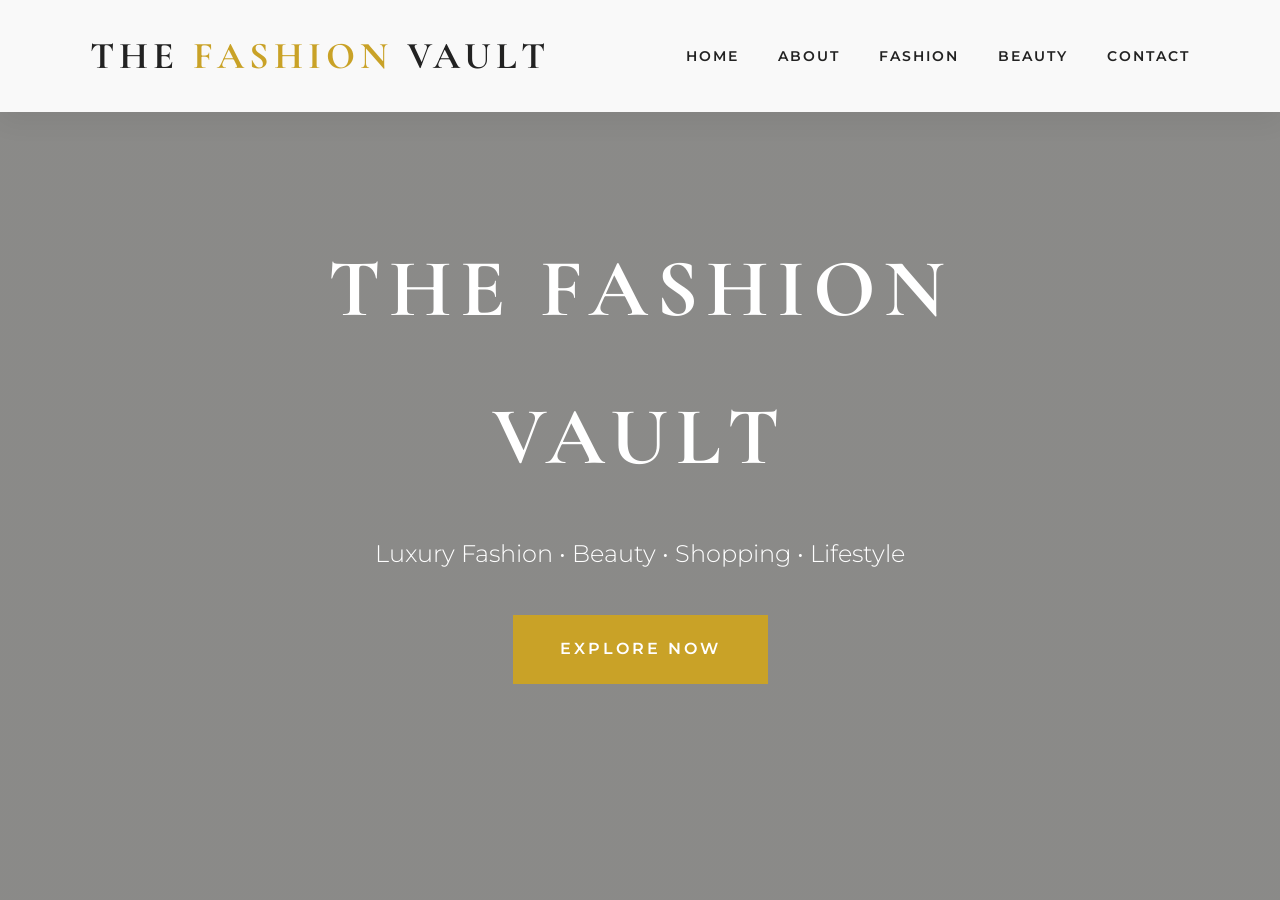
<file: index.html>
<!DOCTYPE html>
<html lang="en">

<head>

<meta charset="UTF-8">
<meta name="viewport" content="width=device-width, initial-scale=1.0">

<title>The Fashion Vault | Luxury Fashion Magazine</title>

<meta name="description" content="The Fashion Vault - Fashion, Beauty, Shopping and Lifestyle by Champa Nath">

<link rel="preconnect" href="https://fonts.googleapis.com">
<link rel="preconnect" href="https://fonts.gstatic.com" crossorigin>

<link href="https://fonts.googleapis.com/css2?family=Cormorant+Garamond:wght@400;500;600;700&family=Montserrat:wght@300;400;500;600;700&display=swap" rel="stylesheet">

<style>

*{
margin:0;
padding:0;
box-sizing:border-box;
}

html{
scroll-behavior:smooth;
}

body{
font-family:'Montserrat',sans-serif;
background:#fcfbf8;
color:#222;
line-height:1.8;
overflow-x:hidden;
}

img{
display:block;
max-width:100%;
}

a{
text-decoration:none;
color:inherit;
}

.container{
width:90%;
max-width:1300px;
margin:auto;
}

/* ================= HEADER ================= */

header{

position:fixed;

top:0;

left:0;

width:100%;

padding:22px 7%;

display:flex;

justify-content:space-between;

align-items:center;

background:rgba(255,255,255,.95);

backdrop-filter:blur(15px);

box-shadow:0 10px 25px rgba(0,0,0,.06);

z-index:1000;

}

.logo{

font-family:'Cormorant Garamond',serif;

font-size:38px;

font-weight:700;

letter-spacing:5px;

}

.logo span{

color:#c9a227;

}

nav a{

margin-left:35px;

font-size:14px;

font-weight:600;

letter-spacing:2px;

text-transform:uppercase;

position:relative;

transition:.3s;

}

nav a::after{

content:"";

position:absolute;

left:0;

bottom:-8px;

width:0;

height:2px;

background:#c9a227;

transition:.4s;

}

nav a:hover::after{

width:100%;

}

/* ================= HERO ================= */

.hero{

height:100vh;

background:

linear-gradient(rgba(0,0,0,.45),rgba(0,0,0,.45)),

url("https://images.unsplash.com/photo-1496747611176-843222e1e57c?auto=format&fit=crop&w=1800&q=80");

background-size:cover;

background-position:center;

display:flex;

justify-content:center;

align-items:center;

text-align:center;

padding:20px;

color:white;

}

.hero-content{

max-width:900px;

animation:fadeUp 1.3s ease;

}

.hero h1{

font-family:'Cormorant Garamond',serif;

font-size:82px;

letter-spacing:8px;

margin-bottom:20px;

}

.hero p{

font-size:24px;

font-weight:300;

margin-bottom:40px;

}

.button{

display:inline-block;

padding:18px 45px;

background:#c9a227;

color:white;

letter-spacing:3px;

font-weight:600;

transition:.4s;

border:2px solid #c9a227;

}

.button:hover{

background:transparent;

border:2px solid white;

}

@keyframes fadeUp{

from{

opacity:0;

transform:translateY(60px);

}

to{

opacity:1;

transform:translateY(0);

}

}

@media(max-width:900px){

.hero h1{

font-size:50px;

}

nav{

display:none;

}

}

</style>

</head>

<body>

<header>

<div class="logo">

THE <span>FASHION</span> VAULT

</div>

<nav>

<a href="#">Home</a>

<a href="#">About</a>

<a href="#">Fashion</a>

<a href="#">Beauty</a>

<a href="#">Contact</a>

</nav>

</header>

<section class="hero">

<div class="hero-content">

<h1>THE FASHION VAULT</h1>

<p>

Luxury Fashion • Beauty • Shopping • Lifestyle

</p>

<a href="#" class="button">

EXPLORE NOW

</a>

</div>

</section>
</file>
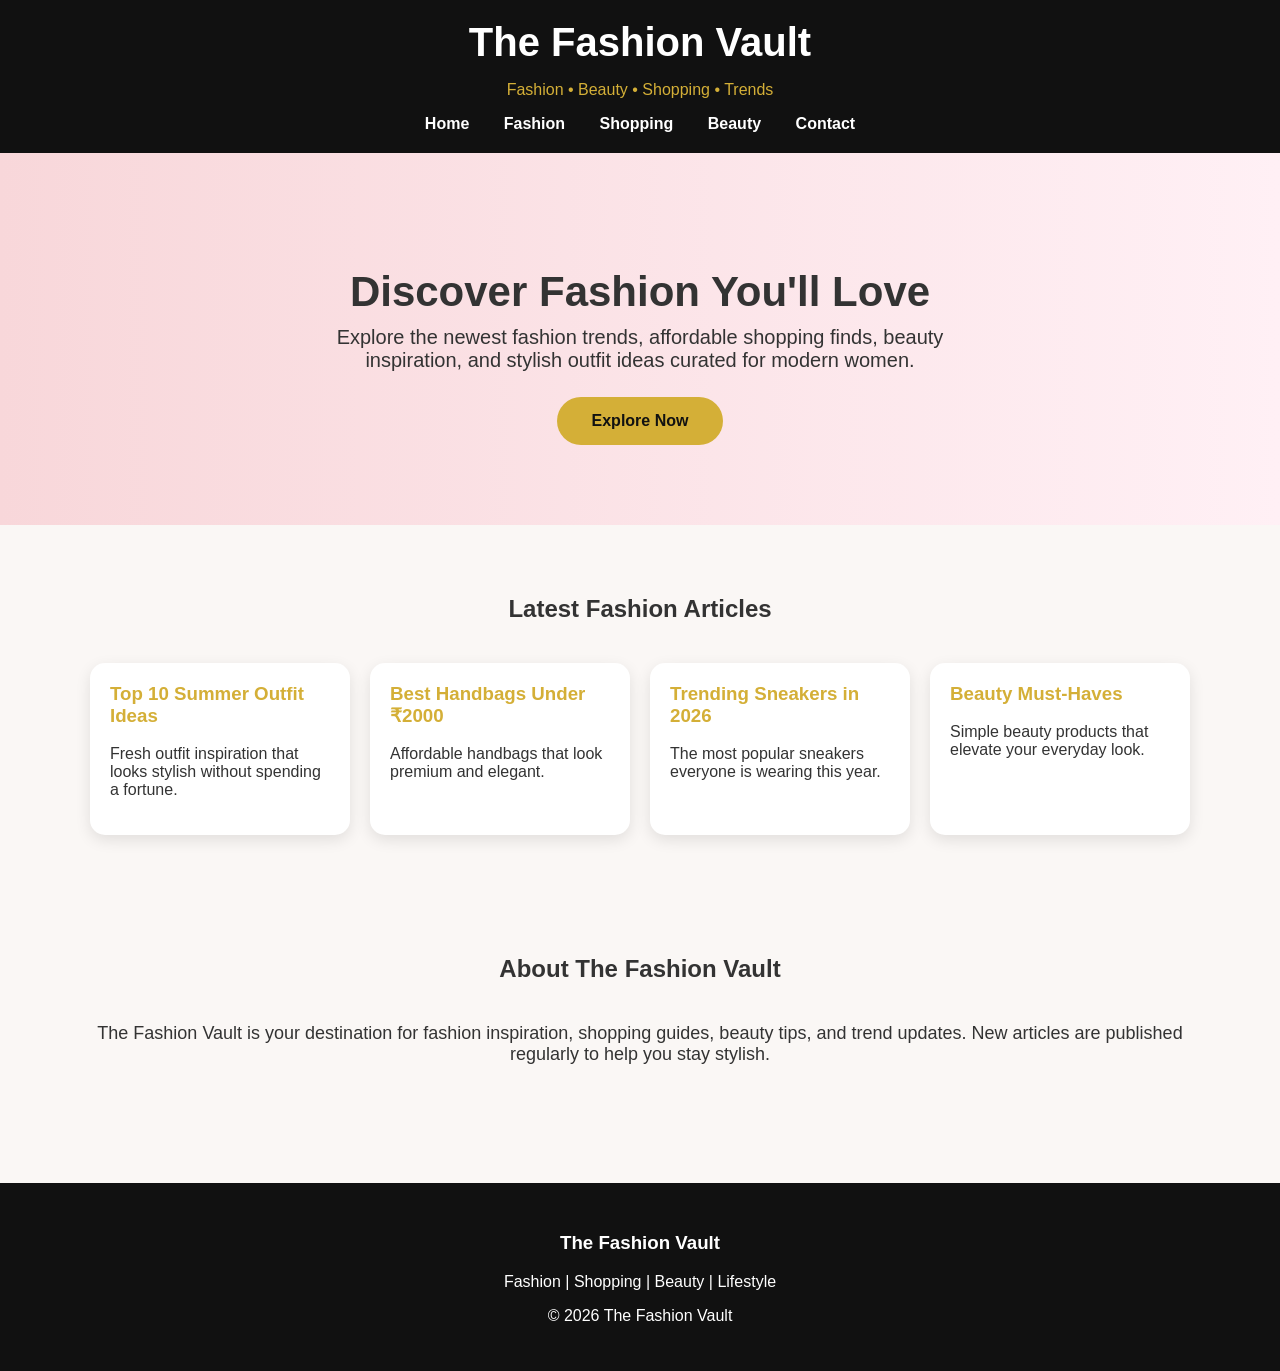
<file: The fashion vault.html>
<!DOCTYPE html>
<html lang="en">
<head>
<meta charset="UTF-8">
<meta name="viewport" content="width=device-width, initial-scale=1.0">
<title>The Fashion Vault</title>

<style>
body{
margin:0;
font-family:Arial,sans-serif;
background:#faf7f5;
color:#333;
}

header{
background:#111;
color:white;
padding:20px;
text-align:center;
}

header h1{
margin:0;
font-size:40px;
}

header p{
color:#d4af37;
}

nav{
margin-top:15px;
}

nav a{
color:white;
text-decoration:none;
margin:0 15px;
font-weight:bold;
}

.hero{
background:linear-gradient(to right,#f8d7da,#fff0f5);
padding:80px 20px;
text-align:center;
}

.hero h2{
font-size:42px;
margin-bottom:10px;
}

.hero p{
font-size:20px;
max-width:700px;
margin:auto;
}

.button{
display:inline-block;
margin-top:25px;
padding:15px 35px;
background:#d4af37;
color:#111;
text-decoration:none;
border-radius:30px;
font-weight:bold;
}

.section{
max-width:1100px;
margin:auto;
padding:50px 20px;
}

.section h2{
text-align:center;
margin-bottom:40px;
}

.cards{
display:grid;
grid-template-columns:repeat(auto-fit,minmax(250px,1fr));
gap:20px;
}

.card{
background:white;
padding:20px;
border-radius:15px;
box-shadow:0 5px 15px rgba(0,0,0,.1);
}

.card h3{
margin-top:0;
color:#d4af37;
}

footer{
background:#111;
color:white;
text-align:center;
padding:30px;
margin-top:50px;
}
</style>
</head>

<body>

<header>
<h1>The Fashion Vault</h1>
<p>Fashion • Beauty • Shopping • Trends</p>

<nav>
<a href="#">Home</a>
<a href="#">Fashion</a>
<a href="#">Shopping</a>
<a href="#">Beauty</a>
<a href="#">Contact</a>
</nav>
</header>

<section class="hero">

<h2>Discover Fashion You'll Love</h2>

<p>
Explore the newest fashion trends, affordable shopping finds,
beauty inspiration, and stylish outfit ideas curated for modern women.
</p>

<a class="button" href="#">Explore Now</a>

</section>

<section class="section">

<h2>Latest Fashion Articles</h2>

<div class="cards">

<div class="card">
<h3>Top 10 Summer Outfit Ideas</h3>
<p>Fresh outfit inspiration that looks stylish without spending a fortune.</p>
</div>

<div class="card">
<h3>Best Handbags Under ₹2000</h3>
<p>Affordable handbags that look premium and elegant.</p>
</div>

<div class="card">
<h3>Trending Sneakers in 2026</h3>
<p>The most popular sneakers everyone is wearing this year.</p>
</div>

<div class="card">
<h3>Beauty Must-Haves</h3>
<p>Simple beauty products that elevate your everyday look.</p>
</div>

</div>

</section>

<section class="section">

<h2>About The Fashion Vault</h2>

<p style="text-align:center;font-size:18px;">
The Fashion Vault is your destination for fashion inspiration,
shopping guides, beauty tips, and trend updates. New articles are
published regularly to help you stay stylish.
</p>

</section>

<footer>

<h3>The Fashion Vault</h3>

<p>
Fashion | Shopping | Beauty | Lifestyle
</p>

<p>
© 2026 The Fashion Vault
</p>

</footer>

</body>
</html>
</file>
